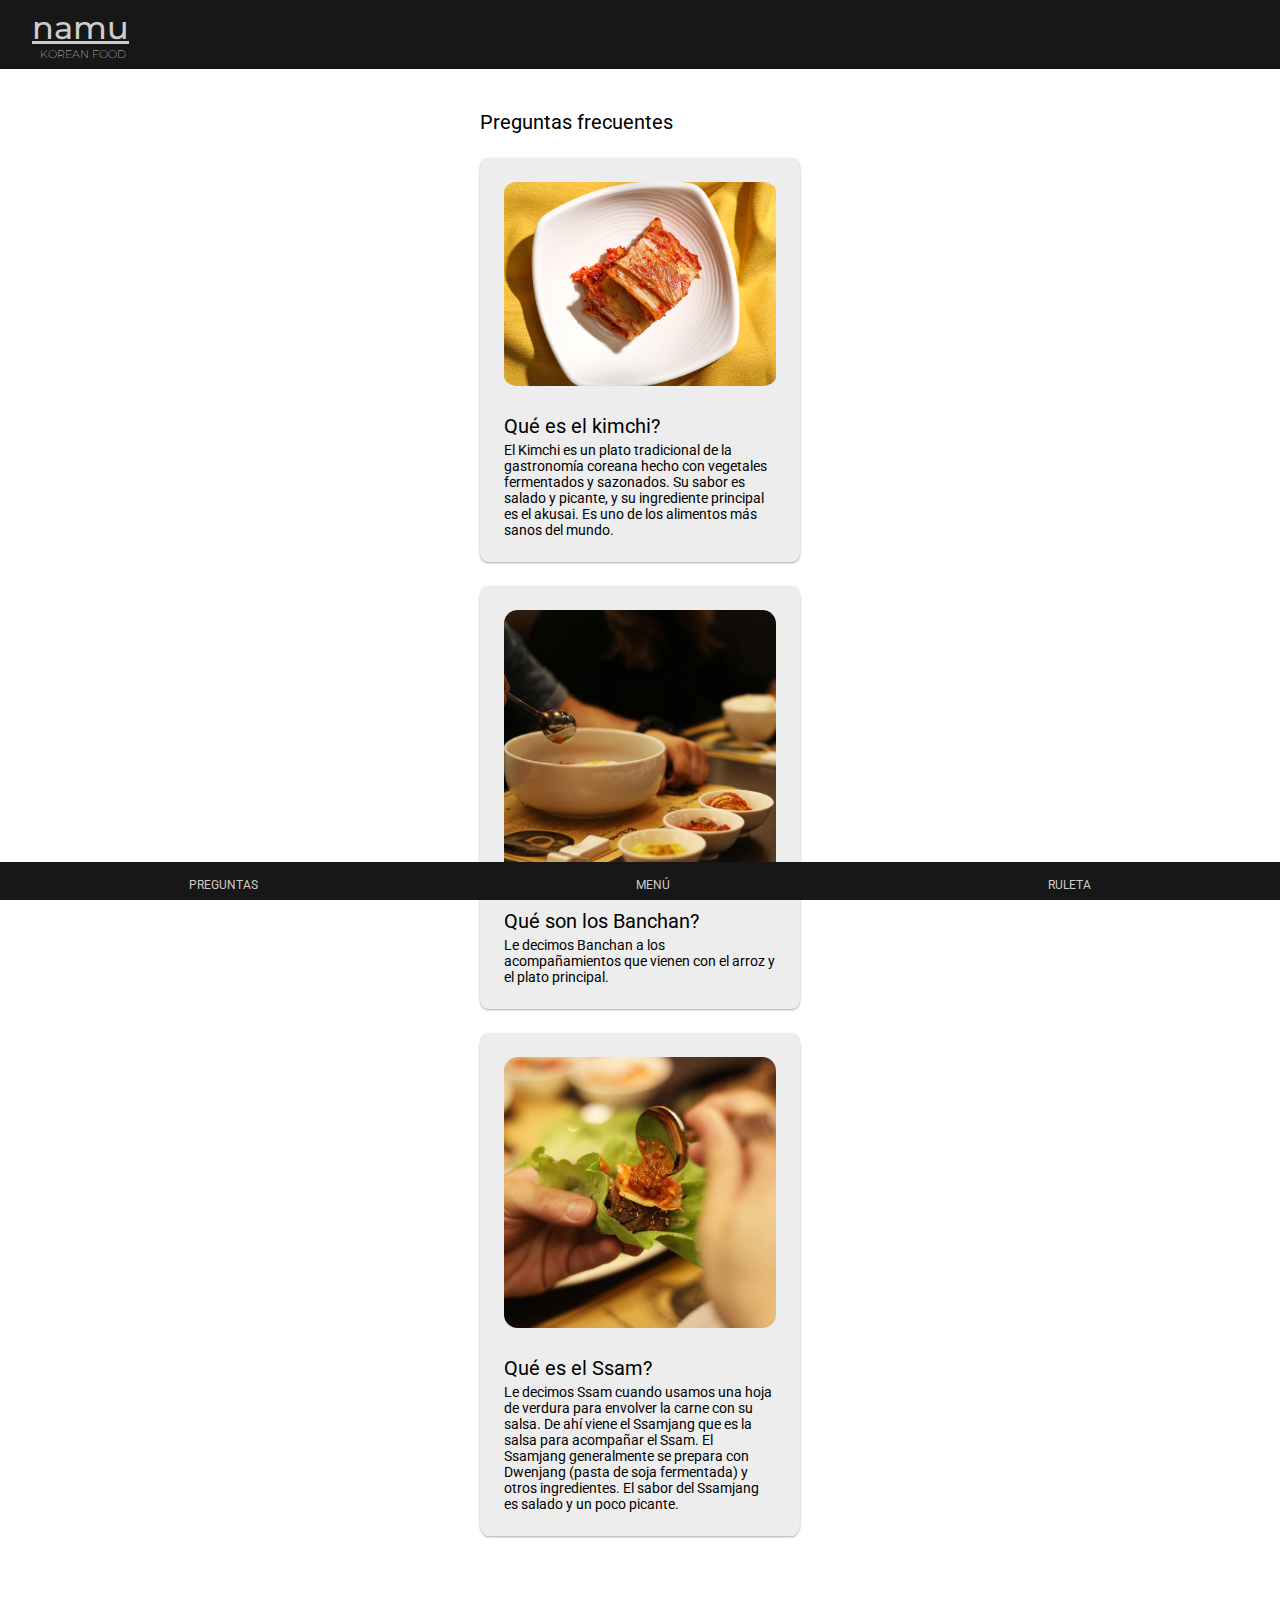
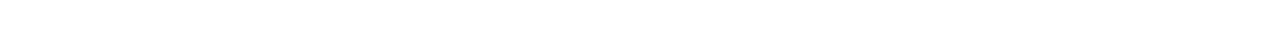
<file: index.html>
<!DOCTYPE html>
<html lang="en">
  <head>
    <meta charset="UTF-8" />
    <meta http-equiv="X-UA-Compatible" content="IE=edge" />
    <meta name="viewport" content="width=device-width, initial-scale=1.0" />
    <link
      rel="stylesheet"
      href="https://use.fontawesome.com/releases/v5.15.3/css/all.css"
      integrity="sha384-SZXxX4whJ79/gErwcOYf+zWLeJdY/qpuqC4cAa9rOGUstPomtqpuNWT9wdPEn2fk"
      crossorigin="anonymous"
    />
    <link rel="stylesheet" href="css/main.css" />
    <title>Namu Korean Food - Homepage</title>
  </head>
  <body>
    <div class="homepage">
      <div class="grid-container">
        <header>
          <a href="index.html">
            <h2>namu</h2>
            <h3>KOREAN FOOD</h3>
          </a>
        </header>
        <main class="grid-child">
          <h2>Preguntas frecuentes</h2>
          <section class="cards">
            <article class="card">
                <div>
                  <img src="img/preguntas-kimchi.jpg" alt="imagen de kimchi" />
                  <h3>Qué es el kimchi?</h3>
                  <p>
                    El Kimchi es un plato tradicional de la gastronomía coreana
                    hecho con vegetales fermentados y sazonados. Su sabor es salado
                    y picante, y su ingrediente principal es el akusai. Es uno de
                    los alimentos más sanos del mundo.
                  </p>
              </div>
            </article>
            <article class="card">
                <div>
                  <img src="img/preguntas-banchan.jpg" alt="imagen de banchan" />
                  <h3>Qué son los Banchan?</h3>
                  <p>
                    Le decimos Banchan a los acompañamientos que vienen con el arroz
                    y el plato principal.
                  </p>
                </div>
            </article>
            <article class="card">
                <div>
                  <img src="img/preguntas-ssam.jpg" alt="imagen de ssam" />
                  <h3>Qué es el Ssam?</h3>
                  <p>
                    Le decimos Ssam cuando usamos una hoja de verdura para envolver
                    la carne con su salsa. De ahí viene el Ssamjang que es la salsa
                    para acompañar el Ssam. El Ssamjang generalmente se prepara con
                    Dwenjang (pasta de soja fermentada) y otros ingredientes. El
                    sabor del Ssamjang es salado y un poco picante.
                  </p>
                </div>
              </div>
            </article>
          </section>
        </main>
        <footer>
          <nav>
            <ul>
              <li>
                <a href="index.html">
                  <i class="fas fa-question"></i>
                  <p>PREGUNTAS</p>
                </a>
              </li>
              <li>
                <a href="menu.html">
                  <i class="fas fa-utensils"></i>
                  <p>MENÚ</p>
                </a>
              </li>
              <li>
                <a href="ruleta.html">
                  <i class="fas fa-random"></i>
                  <p>RULETA</p>
                </a>
              </li>
            </ul>
          </nav>
        </footer>
      </div>
    </div>
  </body>
</html>
</file>
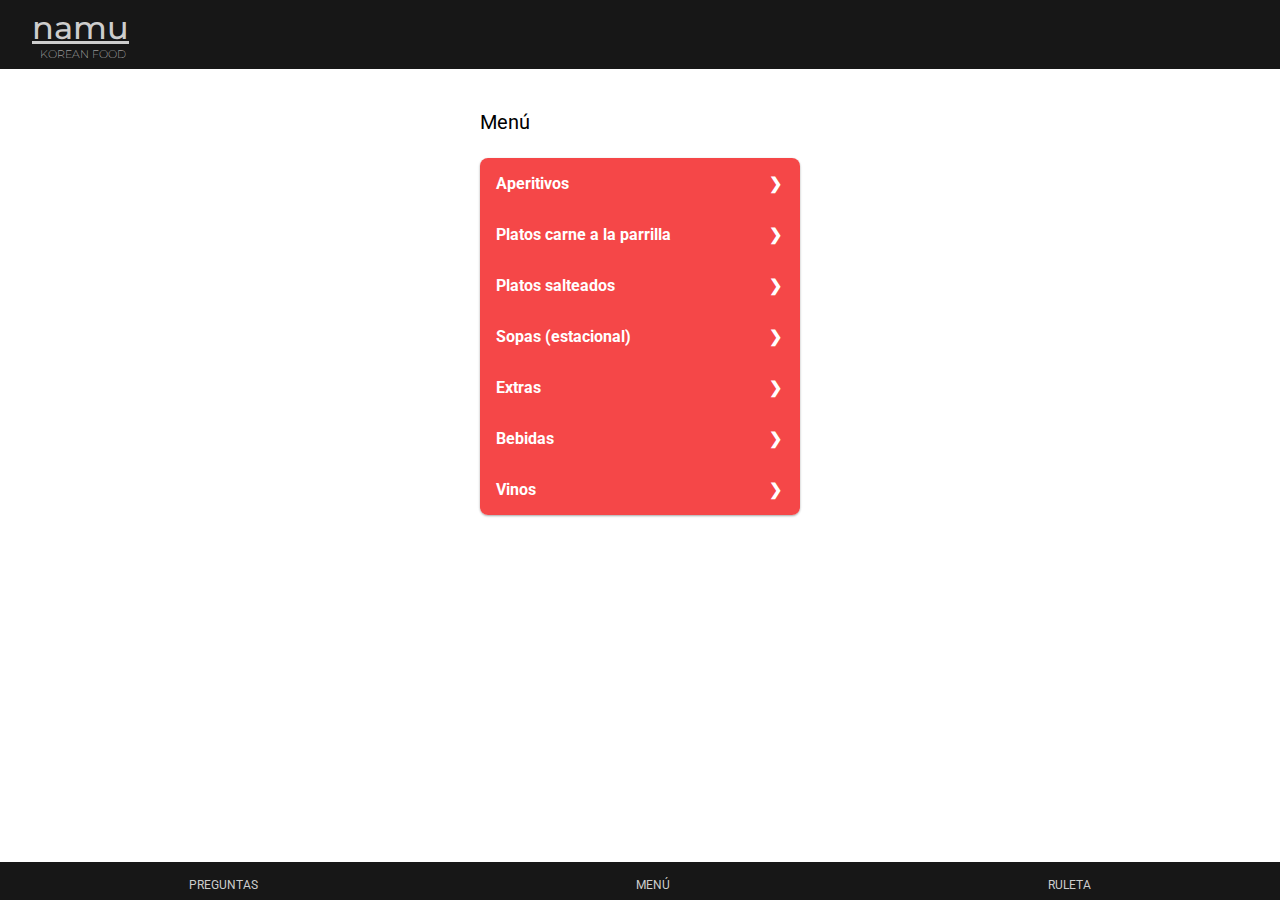
<file: menu.html>
<!DOCTYPE html>
<html lang="en">
  <head>
    <meta charset="UTF-8" />
    <meta http-equiv="X-UA-Compatible" content="IE=edge" />
    <meta name="viewport" content="width=device-width, initial-scale=1.0" />
    <link
      rel="stylesheet"
      href="https://use.fontawesome.com/releases/v5.15.3/css/all.css"
      integrity="sha384-SZXxX4whJ79/gErwcOYf+zWLeJdY/qpuqC4cAa9rOGUstPomtqpuNWT9wdPEn2fk"
      crossorigin="anonymous"
    />
    <link rel="stylesheet" href="css/main.css" />
    <title>Namu Korean Food - Menu</title>
  </head>
  <body>
    <div class="menu grid-container">
      <header>
        <a href="index.html">
          <h2>namu</h2>
          <h3>KOREAN FOOD</h3>
        </a>
      </header>
      <main class="grid-child">
        <h2>Menú</h2>
        <section class="tabs menu-content">
          <section class="tab">
            <input type="checkbox" id="check1" />
            <label for="check1" class="tab-label">Aperitivos</label>
            <div class="tab-content flex-container">
              <article>
                <img src="img/menu-japchae.jpg" alt="Japchae" />
                <h3>Japchae (veggie opcional)</h3>
                <p class="price">$600</p>
                <p class="description">
                  Fideos de almidón de batata importados de Corea, salteados con
                  zanahoria, cebolla, shiitake, morrón, carne vacuna y huevo,
                  condimentado con salsa de soja.
                </p>
              </article>
              <article>
                <img src="img/menu-kimchi-jeon.jpg" alt="Kimchi Jeon" />
                <h3>Kimchi Jeon</h3>
                <p class="price">$400</p>
                <p class="description">
                  Tortillas a la plancha con kimchi y calamar
                </p>
              </article>
              <article>
                <img src="img/menu-iache-jeon.jpg" alt="Iache Jeon" />
                <h3>Iache Jeon</h3>
                <p class="price">$370</p>
                <p class="description">
                  Tortillas a la plancha veggie de zanahoria, cebolla, zucchini
                  y verdeo.
                </p>
              </article>
              <article>
                <img src="img/menu-gun-mandu.jpg" alt="Gun Mandu" />
                <h3>Gun Mandu</h3>
                <p class="price">$420</p>
                <p class="description">
                  Dumplings a la plancha rellenos de un mix de carne de cerdo,
                  vaca y verduras.
                </p>
              </article>
              <article>
                <img
                  src="img/menu-iache-gun-mandu-veggie.jpg"
                  alt="Iache Gun Mandu"
                />
                <h3>Iache Gun Mandu (veggie)</h3>
                <p class="price">$400</p>
                <p class="description">
                  Dumplings a la plancha rellenos de verduras. (5u)
                </p>
              </article>
              <article>
                <img src="img/menu-ganso-seu.jpg" alt="Ganso se-u" />
                <h3>Ganso se-u</h3>
                <p class="price">$490</p>
                <p class="description">
                  Langostinos rebozados en almidón de mandioca, salteados en
                  salsa agripicante de la casa con cebolla, morrón, zanahoria y
                  ajo.
                </p>
              </article>
            </div>
          </section>
          <section class="tab">
            <input type="checkbox" id="check2" />
            <label for="check2" class="tab-label"
              >Platos carne a la parrilla</label
            >
            <div class="tab-content flex-container">
              <article>
                <img src="img/menu-bulgogi-ssam.jpg" alt="Bulgogi con Ssam" />
                <h3>Bulgogi con Ssam</h3>
                <p class="price">$990</p>
                <p class="description">
                  300grs. de Bola de lomo y Roast beef marinada en salsa de soja
                  dulce. Acompañado con arroz al vapor, banchan y Ssam (Lechuga
                  y salsa Ssamjang)
                </p>
                <h3>Para compartir <i class="fas fa-user-friends"></i></h3>
                <p class="price">$1760</p>
                <p class="description">
                  500grs. de carne, 2 arroz, set de lechugas con su salsa y un
                  set de banchan.
                </p>
              </article>
              <article>
                <img
                  src="img/menu-deji-bulgogi-ssam.jpg"
                  alt="Deji-bulgogi con Ssam"
                />
                <h3>Deji-bulgogi con Ssam</h3>
                <p class="price">$910</p>
                <p class="description">
                  300grs. de Bodiola de cerdo marinada en salsa picante dulce.
                  Acompañado con arroz al vapor, banchan y Ssam (Lechuga y salsa
                  Ssamjang)
                </p>
                <h3>Para compartir <i class="fas fa-user-friends"></i></h3>
                <p class="price">$1680</p>
                <p class="description">
                  500grs. de carne, 2 arroz, set de lechugas con su salsa y un
                  set de banchan.
                </p>
              </article>
              <article>
                <img
                  src="img/menu-dak-bulgogi-ssam.jpg"
                  alt="Dak-bulgogi con Ssam"
                />
                <h3>Dak-bulgogi con Ssam</h3>
                <p class="price">$860</p>
                <p class="description">
                  300grs. de Pata y muslo de pollo deshuesado marinada en salsa
                  picante dulce. Acompañado con arroz al vapor, banchan y Ssam
                  (Lechuga y salsa Ssamjang)
                </p>
                <h3>Para compartir <i class="fas fa-user-friends"></i></h3>
                <p class="price">$1610</p>
                <p class="description">
                  500grs. de carne, 2 arroz, set de lechugas con su salsa y un
                  set de banchan.
                </p>
              </article>
              <article>
                <img src="img/menu-la-galbi.jpg" alt="L.A. Galbi" />
                <h3>L.A. Galbi</h3>
                <p class="price">$1080</p>
                <p class="description">
                  350grs. Asado de corte especial, marinado en salsa de soja
                  dulce. Acompañado de lechuga condimentada al estilo coreando,
                  banchan y arroz al vapor.
                </p>
              </article>
            </div>
          </section>
          <section class="tab">
            <input type="checkbox" id="check3" />
            <label for="check3" class="tab-label">Platos salteados</label>
            <div class="tab-content flex-container">
              <article>
                <img src="img/menu-bulgogi-deopbab.jpg" alt="Bulgogi deopbab" />
                <h3>Bulgogi deopbab</h3>
                <p class="price">$870</p>
                <p class="description">
                  220grs. de Bola de lomo y Roast beef marinado en salsa de soja
                  dulce y salteado con cebolla, zanahoria, morrón y verdeo.
                  Acompañado con arroz al vapor y set de banchan.
                </p>
              </article>
              <article>
                <img
                  src="img/menu-deji-bulgogi-deopbap.jpg"
                  alt="Deji-bulgogi deopbap"
                />
                <h3>Deji-bulgogi deopbap</h3>
                <p class="price">$800</p>
                <p class="description">
                  220grs. de Bondiola de cerdo marinado en salsa picante dulce y
                  salteado con zucchini, repollo, cebolla, zanahoria y verdeo.
                  Acompañado con arroz al vapor y set de banchan.
                </p>
              </article>
              <article>
                <img
                  src="img/menu-dak-bulgogi-deopbab.jpg"
                  alt="Dak-bulgogi deopbap"
                />
                <h3>Dak-bulgogi deopbap</h3>
                <p class="price">$720</p>
                <p class="description">
                  220grs. de Pata y muslo de pollo marinado en salsa picante
                  dulce y salteado con zucchini, repollo, cebolla, zanahoria y
                  verdeo. Acompañado con arroz al vapor y set de banchan.
                </p>
              </article>
              <article>
                <img src="img/menu-bibimbap.jpg" alt="Bibimbap" />
                <h3>Bibimbap</h3>
                <p class="price">$770</p>
                <p class="description">
                  Zanahoria, brote de soja, zucchini, cebolla, espinaca, morrón
                  rojo, hongo shiitake y carne vacuna, salteado individualmente
                  con una cama de arroz blanco al vapor y un huevo frito. Con
                  salsa picante o salsa de soja.
                  <em>(Elegir entre salsa picante o salsa de soja)</em>
                </p>
              </article>
              <article>
                <img src="img/menu-bibimbap-veggie.jpg" alt="Bibimbap veggie" />
                <h3>Bibimbap veggie</h3>
                <p class="price">$750</p>
                <p class="description">
                  Bibimbap, sin carne.
                  <em>(Elegir entre salsa picante o salsa de soja)</em>
                </p>
              </article>
              <article>
                <img src="img/menu-omurice.jpg" alt="Omu rice" />
                <h3>Omu rice (veggie opcional)</h3>
                <p class="price">$690</p>
                <p class="description">
                  Salteado de arroz, carne y verduras envuelto en una capa de
                  huevo con salsa ketchup. Acompañado con Banchan.
                </p>
              </article>
              <article>
                <img
                  src="img/menu-dubu-bosot-dopbap.jpg"
                  alt="Dubu bosot dopbap"
                />
                <h3>Dubu bosot dopbap (veggie)</h3>
                <p class="price">$710</p>
                <p class="description">
                  Tofu a la plancha, salteado con hongos portobello, shiitake,
                  zanahoria, cebolla, ajo, morrón, zucchini y cebolla de verdeo
                  condimentado con salsa de soja dulce. Acompañado con arroz al
                  vapor y banchan.
                </p>
              </article>
              <article>
                <img src="img/menu-japchae-dopbap.jpg" alt="Japchae dopbap" />
                <h3>Japchae dopbap</h3>
                <p class="price">$870</p>
                <p class="description">
                  Fideos de almidón de batata importados de Corea, salteados con
                  zanahoria, cebolla, hongo shiitake, morrón, carne y huevo,
                  condimentado con salsa de soja. Acompañado con arroz al vapor
                  y banchan.
                </p>
              </article>
            </div>
          </section>
          <section class="tab">
            <input type="checkbox" id="check4" />
            <label for="check4" class="tab-label">Sopas (estacional)</label>
            <div class="tab-content flex-container">
              <article>
                <img src="img/menu-kimchi-jjigae.jpg" alt="Kimchi jjigae" />
                <h3>Kimchi jjigae (veggie opcional)</h3>
                <p class="price">$820</p>
                <p class="description">
                  Sopa picante de Kimchi con carne de cerdo y tofu. Acompañado
                  con un bowl de arroz blanco al vapor y banchan.
                </p>
              </article>
              <article>
                <h3>Sundubu Jjigae (veggie opcional)</h3>
                <p class="price">$800</p>
                <p class="description">
                  Sopa de tofu suave, huevo, carne de cerdo y un toque de
                  kimchi. Acompañado con un bowl de arroz blanco al vapor y
                  banchan.
                </p>
              </article>
            </div>
          </section>
          <section class="tab">
            <input type="checkbox" id="check5" />
            <label for="check5" class="tab-label">Extras</label>
            <div class="tab-content flex-container">
              <article>
                <p class="description">Kimchi de akusai 500gr. - $600</p>
                <p class="description">Porción arroz - $130</p>
                <p class="description">Porción de kimchi - $70</p>
                <p class="description">Set de banchan - $170</p>
                <p class="description">Ssam - $120</p>
              </article>
            </div>
          </section>
          <section class="tab">
            <input type="checkbox" id="check6" />
            <label for="check6" class="tab-label">Bebidas</label>
            <div class="tab-content flex-container">
              <article>
                <h3>Gaseosas, jugos y aguas (500ml.)</h3>
                <p class="description">
                  Sprite, Paso Pomelo, Coca Cola o Zero - $140<br />
                  Jugos: naranja, naranja durazno, naranja frutilla, naranja
                  maracuya, pomelo o limonada jengibre menta - $190<br />
                  Villavicencio s/gas 500ml - $120<br />
                  Villavicencio c/gas 500ml - $120<br />
                </p>
              </article>
              <article>
                <h3>Té</h3>
                <p class="description">
                  Té de damasco asiático - $190<br />
                  Té de jengibre con miel - $170<br />
                </p>
              </article>
              <article>
                <h3>Café</h3>
                <p class="description">
                  Espresso - $140<br />
                  Americano - $140<br />
                  Cortado - $150<br />
                  Café con leche - $190<br />
                </p>
              </article>
              <article>
                <h3>Cervezas</h3>
                <p class="description">
                  Quilmes lata 473cc - $165<br />
                  Imperial lager lata 473cc - $225<br />
                  Patagonia lata 473cc (24.7, Bohemian, Amber) - $240<br />
                </p>
              </article>
              <article>
                <h3>Soju (Destilado de arroz)</h3>
                <p class="description">
                  Soju 360ml - $800<br />
                  Soju saborizados 360ml - $800<br />
                </p>
              </article>
            </div>
          </section>
          <section class="tab">
            <input type="checkbox" id="check7" />
            <label for="check7" class="tab-label">Vinos</label>
            <div class="tab-content flex-container">
              <article>
                <h3>Bodega Luigi Bosca</h3>
                <p class="description">
                  La Linda Malbec - $920<br />
                  La Linda Cabernet Sauvignon - $920<br />
                  La Linda Chardonnay - $920<br />
                </p>
              </article>
              <article>
                <h3>Bodega Trapiche</h3>
                <p class="description">
                  Fond De Cave Malbec - $790<br />
                  Fond De Cave Chardonnay - $790<br />
                </p>
              </article>
              <article>
                <h3>Bodega Manos Negras</h3>
                <p class="description">
                  Manos Negras Malbec - $990<br />
                  Menos Negras Chardonnay - $990<br />
                </p>
              </article>
              <article>
                <h3>Bodega La Rural</h3>
                <p class="description">
                  Trumpeter Malbec - $1250<br />
                  Trumpeter Cabernet Sauvignon - $1250<br />
                  Trumpeter Chardonnay - $1250<br />
                </p>
              </article>
              <article>
                <h3>Bodega Nieto Senetiner</h3>
                <p class="description">Nieto Senetiner Malbec - $890<br /></p>
              </article>
              <article>
                <h3>Bodega Escorihuela Gascón</h3>
                <p class="description">Familia Gascón Malbec - $720<br /></p>
              </article>
              <article>
                <h3>Bodega Alamos</h3>
                <p class="description">
                  Alamos Malbec Reserva - $1050<br />
                  Alamos Cabernet Sauvignon - $950<br />
                </p>
              </article>
            </div>
          </section>
        </section>
      </main>
      <footer>
        <nav>
          <ul>
            <li>
              <a href="index.html">
                <i class="fas fa-question"></i>
                <p>PREGUNTAS</p>
              </a>
            </li>
            <li>
              <a href="menu.html">
                <i class="fas fa-utensils"></i>
                <p>MENÚ</p>
              </a>
            </li>
            <li>
              <a href="ruleta.html">
                <i class="fas fa-random"></i>
                <p>RULETA</p>
              </a>
            </li>
          </ul>
        </nav>
      </footer>
    </div>
  </body>
</html>
</file>
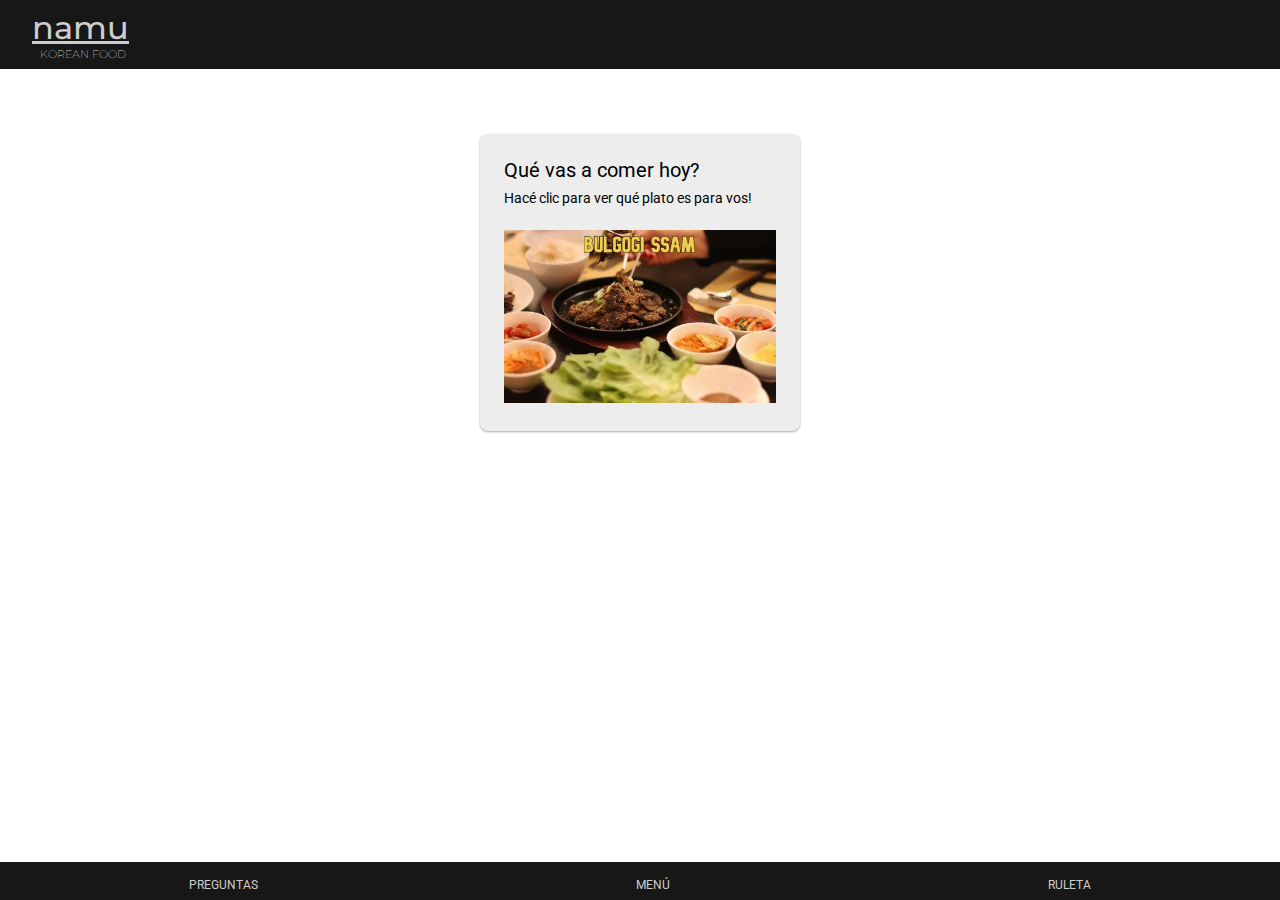
<file: ruleta.html>
<!DOCTYPE html>
<html lang="en">
  <head>
    <meta charset="UTF-8" />
    <meta http-equiv="X-UA-Compatible" content="IE=edge" />
    <meta name="viewport" content="width=device-width, initial-scale=1.0" />
    <link
      rel="stylesheet"
      href="https://use.fontawesome.com/releases/v5.15.3/css/all.css"
      integrity="sha384-SZXxX4whJ79/gErwcOYf+zWLeJdY/qpuqC4cAa9rOGUstPomtqpuNWT9wdPEn2fk"
      crossorigin="anonymous"
    />
    <link rel="stylesheet" href="css/main.css" />
    <script src="app.js" defer></script>
    <title>Namu Korean Food - Ruleta</title>
  </head>
  <body>
    <div class="ruleta">
      <div class="grid-container">
        <header>
          <a href="index.html">
            <h2>namu</h2>
            <h3>KOREAN FOOD</h3>
          </a>
        </header>
        <main class="grid-child">
          <article class="card">
            <h2>Qué vas a comer hoy?</h2>
            <p>Hacé clic para ver qué plato es para vos!</p>
            <video src="img/namu-gif.mp4" loop autoplay id="ruleta"></video>
          </article>
        </main>
        <footer>
          <nav>
            <ul>
              <li>
                <a href="index.html">
                  <i class="fas fa-question"></i>
                  <p>PREGUNTAS</p>
                </a>
              </li>
              <li>
                <a href="menu.html">
                  <i class="fas fa-utensils"></i>
                  <p>MENÚ</p>
                </a>
              </li>
              <li>
                <a href="ruleta.html">
                  <i class="fas fa-random"></i>
                  <p>RULETA</p>
                </a>
              </li>
            </ul>
          </nav>
        </footer>
      </div>
    </div>
  </body>
</html>
</file>
<file: css/main.css>
@import url("https://fonts.googleapis.com/css2?family=Montserrat:wght@200;400&family=Roboto&display=swap");
* {
  margin: 0;
  padding: 0;
  border: 0;
  font-size: 100%;
  font: inherit;
  vertical-align: baseline;
  -webkit-box-sizing: border-box;
          box-sizing: border-box;
}

a {
  color: #cdcdcd;
  text-decoration: none;
}

a:hover,
a:active,
a:visited {
  color: #cdcdcd;
  text-decoration: none;
  cursor: pointer;
}

header {
  position: fixed;
  width: 100%;
  z-index: 5;
}

footer {
  position: fixed;
  bottom: 0px;
}

footer ul {
  display: -webkit-box;
  display: -ms-flexbox;
  display: flex;
  -webkit-box-orient: horizontal;
  -webkit-box-direction: normal;
      -ms-flex-direction: row;
          flex-direction: row;
  -ms-flex-pack: distribute;
      justify-content: space-around;
}

footer li a {
  display: -webkit-box;
  display: -ms-flexbox;
  display: flex;
  -webkit-box-orient: vertical;
  -webkit-box-direction: normal;
      -ms-flex-direction: column;
          flex-direction: column;
  -webkit-box-align: center;
      -ms-flex-align: center;
          align-items: center;
}

.grid-container {
  display: -ms-grid;
  display: grid;
  -ms-grid-columns: (1fr)[12];
      grid-template-columns: repeat(12, 1fr);
  -ms-grid-rows: [header-start] 100px [header-end] auto [footer-start] 75px [footer-end];
      grid-template-rows: [header-start] 100px [header-end] auto [footer-start] 75px [footer-end];
  gap: 10px;
  position: relative;
}

.grid-container .grid-child {
  -ms-grid-column: 2;
  -ms-grid-column-span: 10;
  grid-column: 2 / 12;
  -ms-grid-row: 2;
  -ms-grid-row-span: 1;
  grid-row: 2 / 3;
}

.homepage img {
  max-width: 100%;
}

.menu img {
  max-width: 100%;
}

.menu .flex-container {
  display: -webkit-box;
  display: -ms-flexbox;
  display: flex;
  -webkit-box-orient: vertical;
  -webkit-box-direction: normal;
      -ms-flex-direction: column;
          flex-direction: column;
}

@media only screen and (min-width: 450px) and (max-width: 1024px) {
  .grid-child {
    margin: 0 20%;
  }
}

@media only screen and (min-width: 1025px) {
  .grid-child {
    margin: 0 35%;
  }
}

header {
  background-color: #171717;
  color: #cdcdcd;
  padding: 0.5rem 2rem;
  font-family: "Montserrat", sans-serif;
}

header h2 {
  font-size: 2rem;
  font-weight: 500;
  text-decoration: underline;
}

header h3 {
  font-size: 0.7rem;
  padding: 0 0 0 0.5rem;
  font-weight: 200;
}

footer {
  background-color: #171717;
  width: 100%;
}

footer ul {
  list-style-type: none;
}

footer li {
  font-size: 16px;
  padding: 0.5rem;
}

footer p {
  font-size: 12px;
  padding: 0.5rem 0 0 0;
}

body {
  font-family: "Roboto", sans-serif;
  font-size: 16px;
}

.homepage main h2 {
  font-size: 20px;
}

.homepage main .card {
  background-color: #ededed;
  margin: 1.5rem 0;
  padding: 1.5rem;
  border-radius: 2.5%;
  -webkit-box-shadow: 0 1px 3px rgba(0, 0, 0, 0.12), 0 1px 2px rgba(0, 0, 0, 0.24);
          box-shadow: 0 1px 3px rgba(0, 0, 0, 0.12), 0 1px 2px rgba(0, 0, 0, 0.24);
}

.homepage main .card img {
  border-radius: 5%;
}

.homepage main .card h3 {
  font-size: 20px;
  padding: 1.5rem 0 0 0;
}

.homepage main .card p {
  font-size: 14px;
  padding: 0.25rem 0 0 0;
}

.menu main h2 {
  font-size: 20px;
  padding: 0 0 1.5rem 0;
}

.menu input {
  position: absolute;
  opacity: 0;
  z-index: -1;
}

.menu .tabs {
  border-radius: 8px;
  overflow: hidden;
  -webkit-box-shadow: 0 1px 3px rgba(0, 0, 0, 0.12), 0 1px 2px rgba(0, 0, 0, 0.24);
          box-shadow: 0 1px 3px rgba(0, 0, 0, 0.12), 0 1px 2px rgba(0, 0, 0, 0.24);
}

.menu .tab {
  width: 100%;
  color: white;
  overflow: hidden;
}

.menu .tab-label {
  display: -webkit-box;
  display: -ms-flexbox;
  display: flex;
  -webkit-box-pack: justify;
      -ms-flex-pack: justify;
          justify-content: space-between;
  padding: 1rem;
  background: #f54748;
  font-weight: bold;
  cursor: pointer;
}

.menu .tab-label:hover {
  background: #f21718;
}

.menu .tab-label::after {
  content: "\276F";
  width: 1rem;
  height: 1rem;
  text-align: center;
  -webkit-transition: all 0.35s;
  transition: all 0.35s;
}

.menu .tab-content {
  max-height: 0;
  padding: 0 1rem;
  color: #171717;
  background: #ededed;
  -webkit-transition: all 0.35s;
  transition: all 0.35s;
}

.menu .tab-close {
  display: -webkit-box;
  display: -ms-flexbox;
  display: flex;
  -webkit-box-pack: end;
      -ms-flex-pack: end;
          justify-content: flex-end;
  padding: 1rem;
  font-size: 0.75rem;
  background: #f54748;
  cursor: pointer;
}

.menu .tab-close:hover {
  background: #f21718;
}

.menu input:checked + .tab-label {
  background: #f21718;
}

.menu input:checked + .tab-label::after {
  -webkit-transform: rotate(90deg);
          transform: rotate(90deg);
}

.menu input:checked ~ .tab-content {
  max-height: 5000px;
  padding: 1.5rem;
}

.menu .menu-content img {
  border-radius: 10px;
}

.menu .menu-content h3 {
  font-size: 20px;
  padding: 0.5rem 0 0.25rem 0;
}

.menu .menu-content .price {
  font-size: 20px;
}

.menu .menu-content .description {
  font-size: 14px;
  padding: 0.5rem 0 2rem 0;
}

.menu .menu-content em {
  font-weight: bold;
}

.ruleta .card {
  background-color: #ededed;
  margin: 1.5rem 0;
  padding: 1.5rem;
  border-radius: 2.5%;
  -webkit-box-shadow: 0 1px 3px rgba(0, 0, 0, 0.12), 0 1px 2px rgba(0, 0, 0, 0.24);
          box-shadow: 0 1px 3px rgba(0, 0, 0, 0.12), 0 1px 2px rgba(0, 0, 0, 0.24);
}

.ruleta main h2 {
  font-size: 20px;
  padding: 0 0 0.5rem 0;
}

.ruleta main p {
  font-size: 14px;
  padding: 0 0 1.5rem 0;
}

.ruleta main video {
  width: 100%;
}
/*# sourceMappingURL=main.css.map */
</file>
